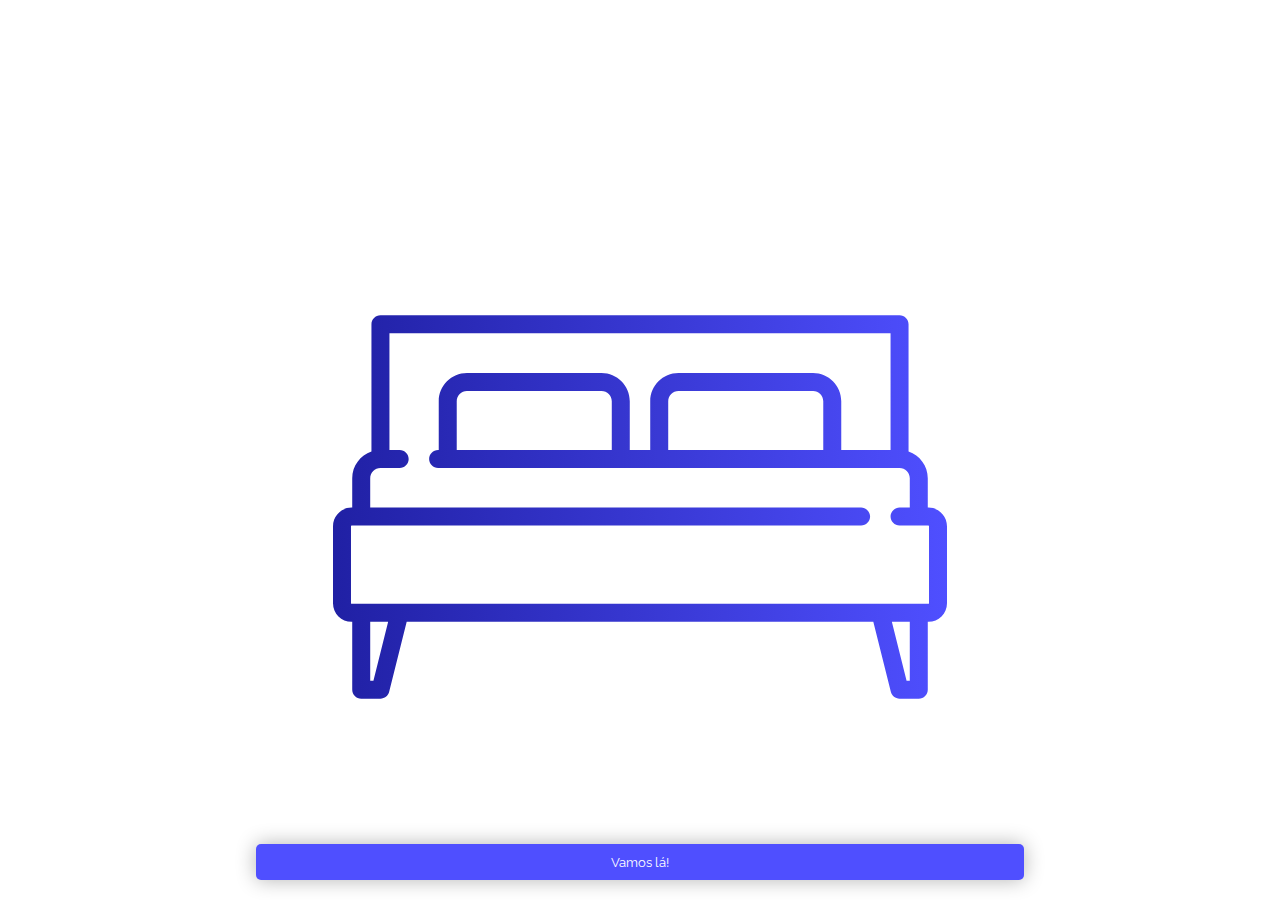
<file: index.html>
<!DOCTYPE html>
<html lang="pt-br">
<head>
  <meta charset="UTF-8">
  <meta name="viewport" content="width=device-width, initial-scale=1.0">
  <meta http-equiv="X-UA-Compatible" content="ie=edge">
  <link href="https://fonts.googleapis.com/css?family=Raleway:100,300,400,600,700" rel="stylesheet">
  <link rel="stylesheet" href="css/style.css">
  <title>Housefy</title>
</head>
<body>
  
  <div class="tutorial-card">
    <img src="img/bed.svg" alt="Bed icon">
    <a href="home.html">
      <button class="btn btn-block mt-30">Vamos lá!</button>
    </a>
  </div>
  
</body>
</html>
</file>
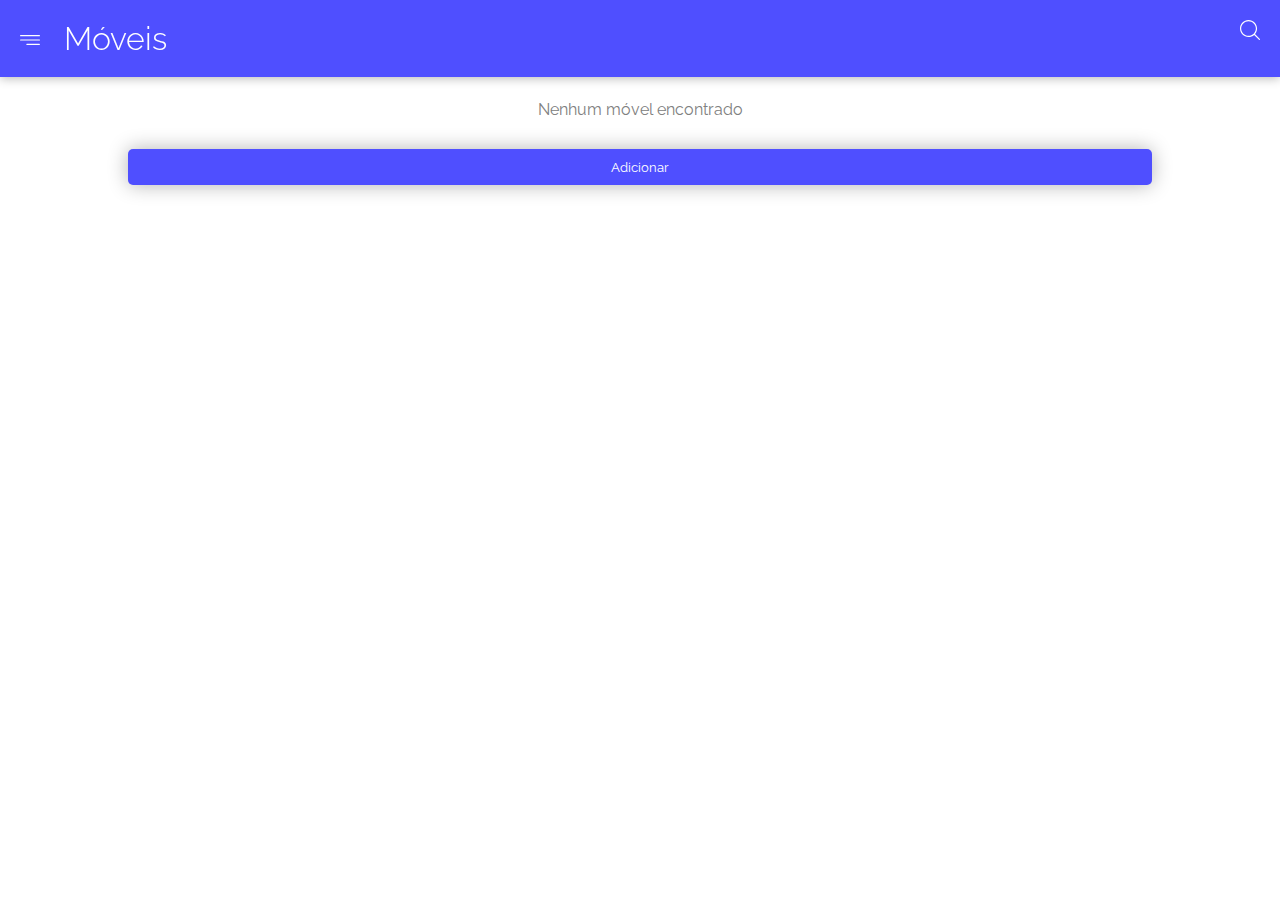
<file: home.html>
<!DOCTYPE html>
<html lang="pt-br">

<head>
    <meta charset="UTF-8">
    <meta name="viewport" content="width=device-width, initial-scale=1.0">
    <meta http-equiv="X-UA-Compatible" content="ie=edge">
    <link href="https://fonts.googleapis.com/css?family=Raleway:100,300,400,600,700" rel="stylesheet">
    <link rel="stylesheet" href="css/style.css">
    <script src="js/model/furniture.js"></script>
    <script src="js/controller/home-controller.js"></script>
    <script>
        let controller = new HomeController();
    </script>
    <title>Housefy</title>
</head>

<body onload="controller.listAllFurnitures()">
    
    <nav class="nav-bar">
        <img class="menu" src="img/menu.svg">
        <h1>Móveis</h1>
        <img class="search" src="img/search.svg">
    </nav>
    
    <div class="nav-spacer"></div>

    <div id="loading" class="w-10 my-50 center">
        <img class="w-100" src="img/loading.svg" alt="Loading image">
    </div>

    <div id="not-found" class="hide text-center text-gray">
        <span class="text-gray">Nenhum móvel encontrado</span>
    </div>
    
    <section class="furnitures w-80 center"></section>
    
    <div class="text-center">
        <a href="new-forniture.html">
            <button class="btn my-30 w-80">Adicionar</button>
        </a>
    </div>
    
</body>

</html>
</file>
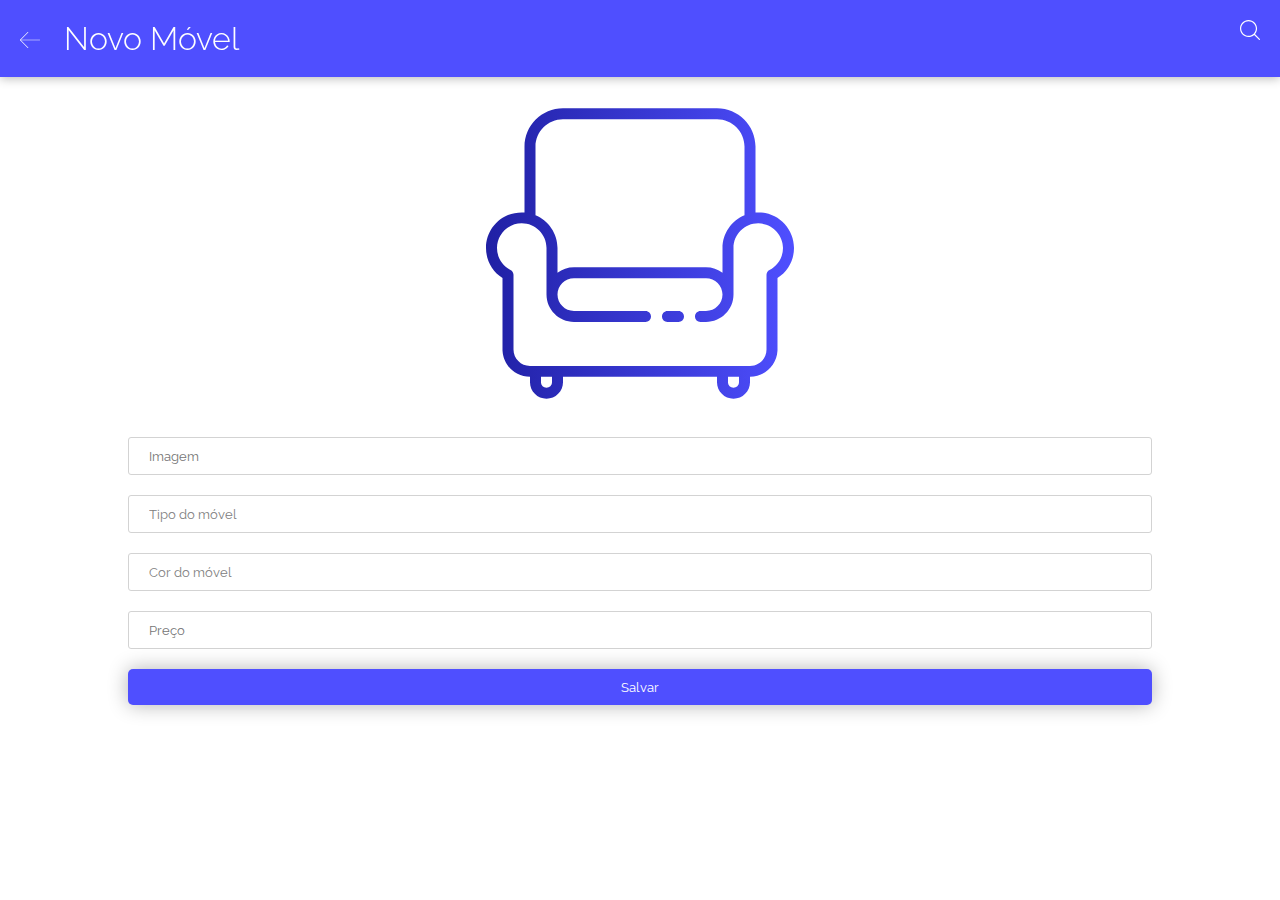
<file: new-forniture.html>
<!DOCTYPE html>
<html lang="pt-br">

<head>
    <meta charset="UTF-8">
    <meta name="viewport" content="width=device-width, initial-scale=1.0">
    <meta http-equiv="X-UA-Compatible" content="ie=edge">
    <link href="https://fonts.googleapis.com/css?family=Raleway:100,300,400,600,700" rel="stylesheet">
    <link rel="stylesheet" href="css/style.css">
    <script src="js/model/furniture.js"></script>
    <script src="js/controller/furniture-register-controller.js"></script>
    <script>
        let controller = new FurnitureRegisterController();
    </script>
    <title>Housefy</title>
</head>

<body>
    
    <nav class="nav-bar">
        <img class="menu" src="img/back.svg" onclick="javascript: return history.go(-1)">
        <h1>Novo Móvel</h1>
        <img class="search" src="img/search.svg">
    </nav>
    
    <div class="nav-spacer"></div>
    
    <form class="form w-80 center">

        <img src="img/chair.svg" class="w-30 mb-30 img-center" alt="Chair icon">
        
        <input id="image" type="text" placeholder="Imagem">
        
        <select id="type">
            <option value="Selecione" value="" selected>Tipo do móvel</option>
            <option value="Sofá">Sofá</option>
            <option value="Mesa">Mesa</option>
            <option value="Cadeira">Cadeira</option>
            <option value="Churrasqueira">Churrasqueira</option>
        </select>
        
        <select id="color">
            <option value="Selecione" value="" selected>Cor do móvel</option>
            <option value="Branco">Branco</option>
            <option value="Preto">Preto</option>
            <option value="Vermelho">Vermelho</option>
            <option value="Azul">Azul</option>
            <option value="Verde">Verde</option>
            <option value="Amarelo">Amarelo</option>
            <option value="Laranja">Laranja</option>
            <option value="Roxo">Roxo</option>
            <option value="Cinza">Cinza</option>
            <option value="Marron">Marron</option>
        </select>

        <input id="price" type="number" placeholder="Preço">

        <button type="button" onclick="controller.save()" class="btn btn-block">Salvar</button>
        
    </form>
    
</body>

</html>
</file>
<file: css/style.css>
*{
    padding: 0px;
    margin: 0px;
    box-sizing: border-box;
    font-family: 'Raleway', sans-serif;
}

/* HIDE */
.hide{
    display: none;
}

/* WIDTH */
.w-100 { width: 100%; }
.w-90 { width: 90%; }
.w-80 { width: 80%; }
.w-70 { width: 70%; }
.w-60 { width: 60%; }
.w-50 { width: 50%; }
.w-40 { width: 40%; }
.w-30 { width: 30%; }
.w-20 { width: 20%; }
.w-10 { width: 10%; }

/* MARGIN */
.m-100 { margin: 100px; }
.m-90 { margin: 90px; }
.m-80 { margin: 80px; }
.m-70 { margin: 70px; }
.m-60 { margin: 60px; }
.m-50 { margin: 50px; }
.m-40 { margin: 40px; }
.m-30 { margin: 30px; }
.m-20 { margin: 20px; }
.m-10 { margin: 10px; }

.mt-100 { margin-top: 100px; }
.mt-90 { margin-top: 90px; }
.mt-80 { margin-top: 80px; }
.mt-70 { margin-top: 70px; }
.mt-60 { margin-top: 60px; }
.mt-50 { margin-top: 50px; }
.mt-40 { margin-top: 40px; }
.mt-30 { margin-top: 30px; }
.mt-20 { margin-top: 20px; }
.mt-10 { margin-top: 10px; }

.mb-100 { margin-bottom: 100px; }
.mb-90 { margin-bottom: 90px; }
.mb-80 { margin-bottom: 80px; }
.mb-70 { margin-bottom: 70px; }
.mb-60 { margin-bottom: 60px; }
.mb-50 { margin-bottom: 50px; }
.mb-40 { margin-bottom: 40px; }
.mb-30 { margin-bottom: 30px; }
.mb-20 { margin-bottom: 20px; }
.mb-10 { margin-bottom: 10px; }

.my-100 { margin-bottom: 100px; margin-top: 100px; }
.my-90 { margin-bottom: 90px; margin-top: 90px; }
.my-80 { margin-bottom: 80px; margin-top: 80px; }
.my-70 { margin-bottom: 70px; margin-top: 70px; }
.my-60 { margin-bottom: 60px; margin-top: 60px; }
.my-50 { margin-bottom: 50px; margin-top: 50px; }
.my-40 { margin-bottom: 40px; margin-top: 40px; }
.my-30 { margin-bottom: 30px; margin-top: 30px; }
.my-20 { margin-bottom: 20px; margin-top: 20px; }
.my-10 { margin-bottom: 10px; margin-top: 10px; }

/* ALIGN */
.center{
    margin-right: auto;
    margin-left: auto;
}
.text-center{
    text-align: center;
}
.img-center{
    display: block;
    margin-right: auto;
    margin-left: auto;
}

/* COLORS */
.blue{
    background-color: #4f4fff;
}
.gray{
    background-color: gray;
}
.lighgray{
    background-color: lightgray;
}
.text-blue{
    color: #4f4fff;
}
.text-gray{
    color: gray;
}
.text-lighgray{
    color: lightgray;
}

/* BUTTONS */
.btn{
    background-color: #4f4fff;
    color: white;
    border: none;
    padding: 10px 20px;
    box-shadow: 0px 0px 20px rgba(0,0,0,.3);
    border-radius: 5px;
    cursor: pointer;
}
.btn-block{
    width: 100%;
}

/* TUTORIAL */
.tutorial-card{
    width: 60%;
    margin: auto;
    text-align: center;
    margin-top: 200px;
}
.tutorial-card img{
    width: 80%;
    display: block;
    margin: auto;
}
.tutorial-card button{
    background-color: #4f4fff;
    cursor: pointer;
}

/* NAVBAR */
.nav-bar{
    background-color: #4f4fff;
    padding: 20px 20px;
    box-shadow: 0px 1px 10px rgba(0,0,0,.3);
    width: 100%;
    position: fixed;
    z-index: 1;
}
.nav-bar h1{
    color: white;
    font-weight: 300;
    display: inline-block;
    margin-left: 20px;
}
.nav-bar .menu{
    width: 20px;
}
.nav-bar .search{
    width: 20px;
    float: right;
}
.nav-spacer{
    height: 100px;
}

/* FURNITURE */
.furnitures{
    display: flex;
    justify-content: space-between;
    flex-wrap: wrap;
}
.furnitures .furniture{
    width: 40%;
    overflow: hidden;
    padding: 10px;
    box-shadow: 0px 0px 20px rgba(0,0,0,.3);
    border-radius: 5px;
    margin-top: 30px;
}
.furnitures .furniture img{
    width: 100%;
}
.furnitures .btn{
    width: 100%;
}

/* FORM */
.form input, .form select{
    width: 100%;
    border: none;
    border: 1px solid lightgray;
    color: gray;
    padding: 10px 20px;
    border-radius: 3px;
    margin-bottom: 20px;
    background-color: white;
}
.form select{
    -moz-appearance: none;
    -webkit-appearance: none;
    -ms-progress-appearance: none;
    appearance: none;
}
</file>
